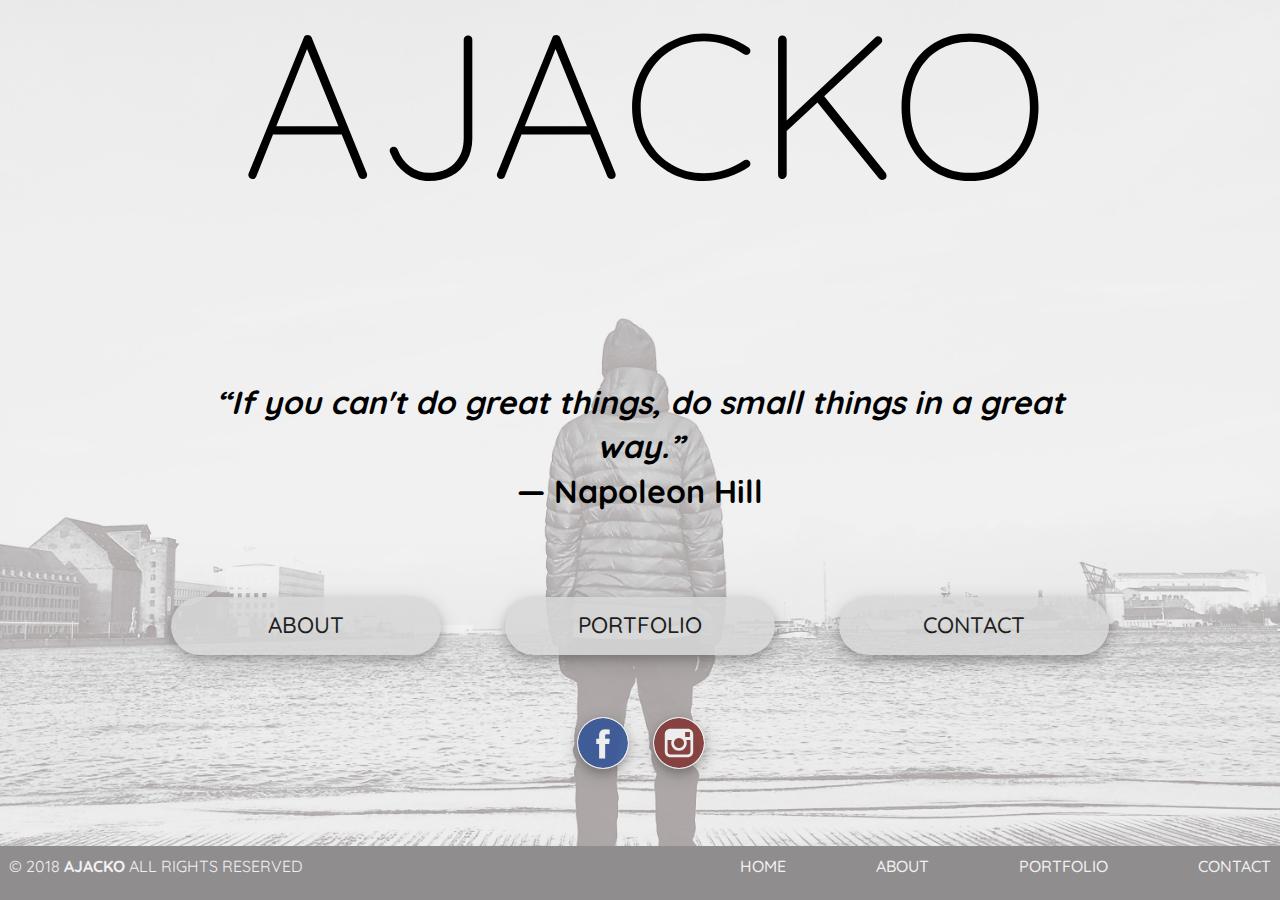
<file: index.html>
<!doctype html>
<html>
<head>
<meta charset="UTF-8">
<meta name="viewport" content="width=device-width, initial-scale=1">
<link rel="stylesheet" href="main.css">
<link href="https://fonts.googleapis.com/css?family=Quicksand:300,400,500,700&amp;subset=latin-ext,vietnamese" rel="stylesheet">
<title>AJACKO - Jacek Roman Józefowicz</title>
<!-- Global site tag (gtag.js) - Google Analytics -->
<script async src="https://www.googletagmanager.com/gtag/js?id=UA-130895735-1"></script>
<script>
  window.dataLayer = window.dataLayer || [];
  function gtag(){dataLayer.push(arguments);}
  gtag('js', new Date());

  gtag('config', 'UA-130895735-1');
</script>
<link rel="apple-touch-icon" sizes="57x57" href="favicon/apple-icon-57x57.png">
<link rel="apple-touch-icon" sizes="60x60" href="favicon/apple-icon-60x60.png">
<link rel="apple-touch-icon" sizes="72x72" href="favicon/apple-icon-72x72.png">
<link rel="apple-touch-icon" sizes="76x76" href="favicon/apple-icon-76x76.png">
<link rel="apple-touch-icon" sizes="114x114" href="favicon/apple-icon-114x114.png">
<link rel="apple-touch-icon" sizes="120x120" href="favicon/apple-icon-120x120.png">
<link rel="apple-touch-icon" sizes="144x144" href="favicon/apple-icon-144x144.png">
<link rel="apple-touch-icon" sizes="152x152" href="favicon/apple-icon-152x152.png">
<link rel="apple-touch-icon" sizes="180x180" href="favicon/apple-icon-180x180.png">
<link rel="icon" type="image/png" sizes="192x192"  href="favicon/android-icon-192x192.png">
<link rel="icon" type="image/png" sizes="32x32" href="favicon/favicon-32x32.png">
<link rel="icon" type="image/png" sizes="96x96" href="favicon/favicon-96x96.png">
<link rel="icon" type="image/png" sizes="16x16" href="favicon/favicon-16x16.png">
<link rel="manifest" href="favicon/manifest.json">
<meta name="msapplication-TileColor" content="#ffffff">
<meta name="msapplication-TileImage" content="favicon/ms-icon-144x144.png">
<meta name="theme-color" content="#ffffff">
</head>

<body>
<div class="container1">
  <div class="header"> <a href="index.html" class="img"><img src="Photos/logo.svg" alt="logo" /></a> </div>
  <div class="article">
	  <h1><cite><q>If you can't do great things, do small things in a great way.</q></cite><br>
― Napoleon Hill</h1>
  </div>
  <div class="menu">
    <ul>
      <li> <a href="about.html" class="button1">About</a> </li>
      <li> <a href="portfolio.html" class="button2">Portfolio</a> </li>
      <li> <a href="contact.html" class="button3">Contact</a> </li>
    </ul>
  </div>
  <div class="section"> <a href="https://www.facebook.com/jrf0912" class="buttonfb"><img src="Icons/facebook-logo-button.svg" alt="fb"/></a> <a href="https://www.instagram.com/jacek_jozefowicz/" class="buttoninst"><img src="Icons/instagram-logo.svg" alt="fb"/></a> </div>
  <div class="footer">
    <div class="text">
      <p>&copy; 2018 <b>AJACKO</b> All Rights Reserved</p>
    </div>
    <div class="menufooter">
      <ul>
        <li> <a href="index.html" class="button1">Home</a> </li>
        <li> <a href="about.html" class="button2">About</a> </li>
        <li> <a href="portfolio.html" class="button3">Portfolio</a> </li>
        <li> <a href="contact.html" class="button4">Contact</a> </li>
      </ul>
    </div>
  </div>
</div>
</body>
</html>
</file>
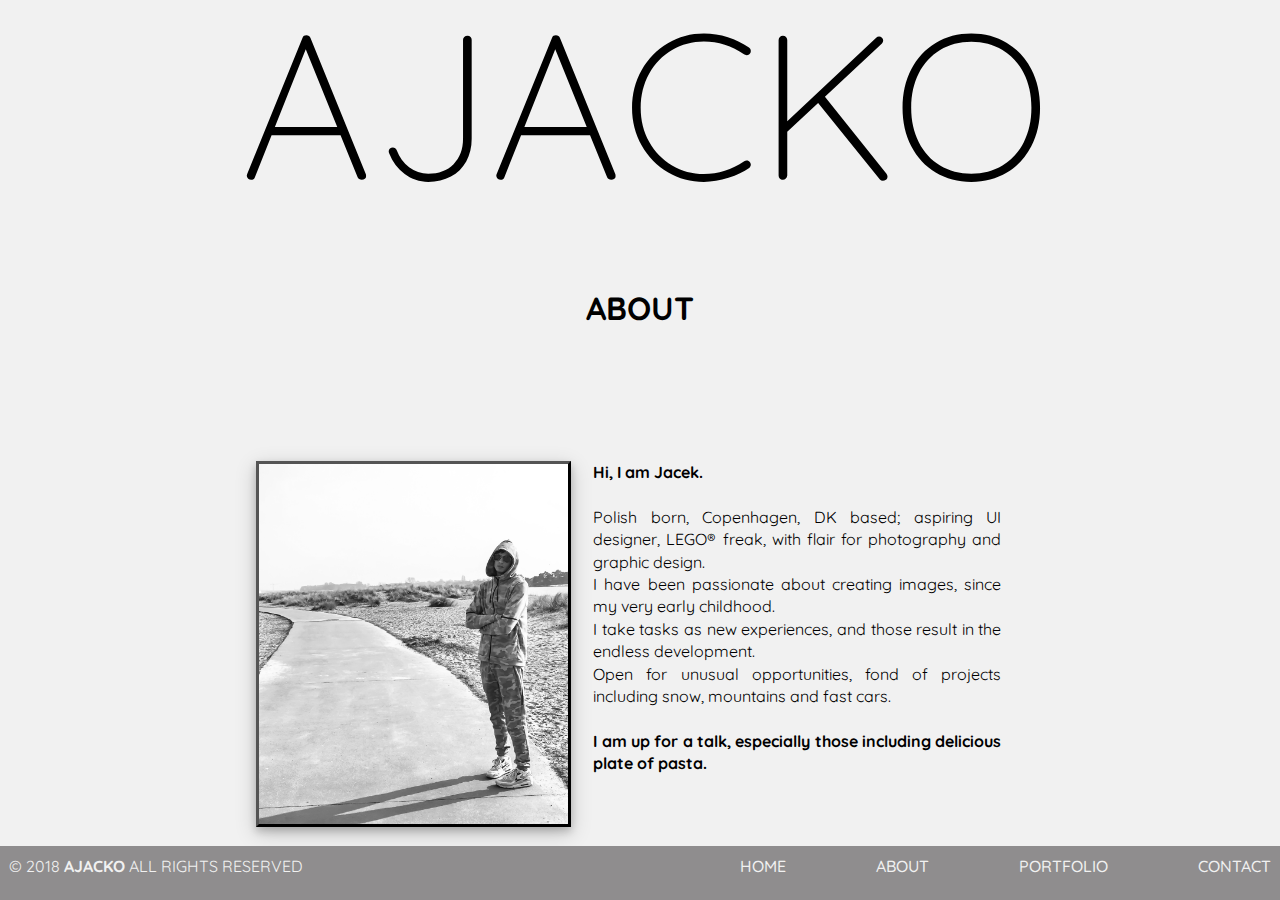
<file: about.html>
<!doctype html>
<html>
<head>
<meta charset="UTF-8">
<meta name="viewport" content="width=device-width, initial-scale=1">
<link rel="stylesheet" href="main.css">
<link href="https://fonts.googleapis.com/css?family=Quicksand:300,400,500,700&amp;subset=latin-ext,vietnamese" rel="stylesheet">
<title>AJACKO - About</title>
<!-- Global site tag (gtag.js) - Google Analytics -->
<script async src="https://www.googletagmanager.com/gtag/js?id=UA-130895735-1"></script>
<script>
  window.dataLayer = window.dataLayer || [];
  function gtag(){dataLayer.push(arguments);}
  gtag('js', new Date());

  gtag('config', 'UA-130895735-1');
</script>
<link rel="apple-touch-icon" sizes="57x57" href="favicon/apple-icon-57x57.png">
<link rel="apple-touch-icon" sizes="60x60" href="favicon/apple-icon-60x60.png">
<link rel="apple-touch-icon" sizes="72x72" href="favicon/apple-icon-72x72.png">
<link rel="apple-touch-icon" sizes="76x76" href="favicon/apple-icon-76x76.png">
<link rel="apple-touch-icon" sizes="114x114" href="favicon/apple-icon-114x114.png">
<link rel="apple-touch-icon" sizes="120x120" href="favicon/apple-icon-120x120.png">
<link rel="apple-touch-icon" sizes="144x144" href="favicon/apple-icon-144x144.png">
<link rel="apple-touch-icon" sizes="152x152" href="favicon/apple-icon-152x152.png">
<link rel="apple-touch-icon" sizes="180x180" href="favicon/apple-icon-180x180.png">
<link rel="icon" type="image/png" sizes="192x192"  href="favicon/android-icon-192x192.png">
<link rel="icon" type="image/png" sizes="32x32" href="favicon/favicon-32x32.png">
<link rel="icon" type="image/png" sizes="96x96" href="favicon/favicon-96x96.png">
<link rel="icon" type="image/png" sizes="16x16" href="favicon/favicon-16x16.png">
<link rel="manifest" href="favicon/manifest.json">
<meta name="msapplication-TileColor" content="#ffffff">
<meta name="msapplication-TileImage" content="favicon/ms-icon-144x144.png">
<meta name="theme-color" content="#ffffff">
</head>

<body>
<div class="container3">
  <div class="header"> <a href="index.html" class="img"><img src="Photos/logo.svg" alt="logo" /></a> </div>
  <div class="about">
	<img src="Photos/avatar.jpg" alt="avatar" />
    <h1>About</h1>
    <p><b>Hi, I am Jacek.</b><br>

Polish born, Copenhagen, DK based; aspiring UI designer, LEGO&reg; freak, with flair for photography and graphic design. <br>

I have been passionate about creating images, since my very early childhood. <br>

I take tasks as new experiences, and those result in the endless development.<br>

Open for unusual opportunities, fond of projects including snow, mountains and fast cars. <br><br>

<b>I am up for a talk, especially those including delicious plate of pasta.</b></p>
  </div>
  <div class="footer">
    <div class="text">
      <p>&copy; 2018 <b>AJACKO</b> All Rights Reserved</p>
    </div>
    <div class="menufooter">
      <ul>
        <li> <a href="index.html" class="button1">Home</a> </li>
        <li> <a href="about.html" class="button2">About</a> </li>
        <li> <a href="portfolio.html" class="button3">Portfolio</a> </li>
        <li> <a href="contact.html" class="button4">Contact</a> </li>
      </ul>
    </div>
  </div>
</div>
</body>
</html>
</file>
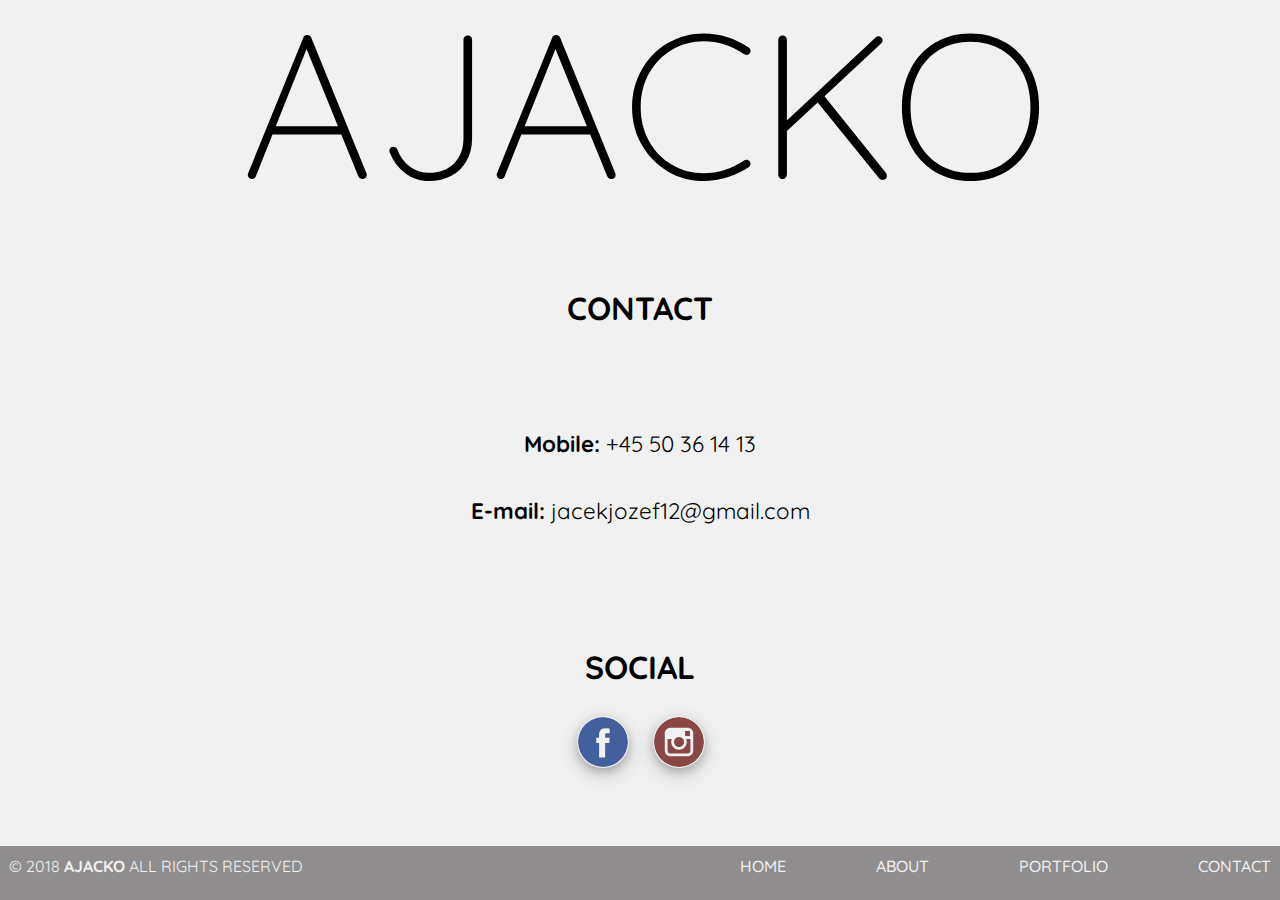
<file: contact.html>
<!doctype html>
<html>
<head>
<meta charset="UTF-8">
<meta name="viewport" content="width=device-width, initial-scale=1">
<link rel="stylesheet" href="main.css">
<link href="https://fonts.googleapis.com/css?family=Quicksand:300,400,500,700&amp;subset=latin-ext,vietnamese" rel="stylesheet">
<title>AJACKO - Contact</title>
<!-- Global site tag (gtag.js) - Google Analytics -->
<script async src="https://www.googletagmanager.com/gtag/js?id=UA-130895735-1"></script>
<script>
  window.dataLayer = window.dataLayer || [];
  function gtag(){dataLayer.push(arguments);}
  gtag('js', new Date());

  gtag('config', 'UA-130895735-1');
</script>
<link rel="apple-touch-icon" sizes="57x57" href="favicon/apple-icon-57x57.png">
<link rel="apple-touch-icon" sizes="60x60" href="favicon/apple-icon-60x60.png">
<link rel="apple-touch-icon" sizes="72x72" href="favicon/apple-icon-72x72.png">
<link rel="apple-touch-icon" sizes="76x76" href="favicon/apple-icon-76x76.png">
<link rel="apple-touch-icon" sizes="114x114" href="favicon/apple-icon-114x114.png">
<link rel="apple-touch-icon" sizes="120x120" href="favicon/apple-icon-120x120.png">
<link rel="apple-touch-icon" sizes="144x144" href="favicon/apple-icon-144x144.png">
<link rel="apple-touch-icon" sizes="152x152" href="favicon/apple-icon-152x152.png">
<link rel="apple-touch-icon" sizes="180x180" href="favicon/apple-icon-180x180.png">
<link rel="icon" type="image/png" sizes="192x192"  href="favicon/android-icon-192x192.png">
<link rel="icon" type="image/png" sizes="32x32" href="favicon/favicon-32x32.png">
<link rel="icon" type="image/png" sizes="96x96" href="favicon/favicon-96x96.png">
<link rel="icon" type="image/png" sizes="16x16" href="favicon/favicon-16x16.png">
<link rel="manifest" href="favicon/manifest.json">
<meta name="msapplication-TileColor" content="#ffffff">
<meta name="msapplication-TileImage" content="favicon/ms-icon-144x144.png">
<meta name="theme-color" content="#ffffff">
</head>

<body>
<div class="container2">
  <div class="header"> <a href="index.html" class="img"><img src="Photos/logo.svg" alt="logo" /></a> </div>
  <div class="contact">
    <h1>Contact</h1>
	 <div class="contactp">
    <p><b>Mobile:</b> +45 50 36 14 13</p>
	<p><b>E-mail:</b> jacekjozef12@gmail.com</p>
	  </div>
	<h2>Social</h2>
  </div>
  <div class="section"> <a href="https://www.facebook.com/jrf0912" class="buttonfb"><img src="Icons/facebook-logo-button.svg" alt="fb"/></a> <a href="https://www.instagram.com/jacek_jozefowicz/" class="buttoninst"><img src="Icons/instagram-logo.svg" alt="fb"/></a> </div>
  <div class="footer">
    <div class="text">
      <p>&copy; 2018 <b>AJACKO</b> All Rights Reserved</p>
    </div>
    <div class="menufooter">
      <ul>
        <li> <a href="index.html" class="button1">Home</a> </li>
        <li> <a href="about.html" class="button2">About</a> </li>
        <li> <a href="portfolio.html" class="button3">Portfolio</a> </li>
        <li> <a href="contact.html" class="button4">Contact</a> </li>
      </ul>
    </div>
  </div>
</div>
</body>
</html>
</file>
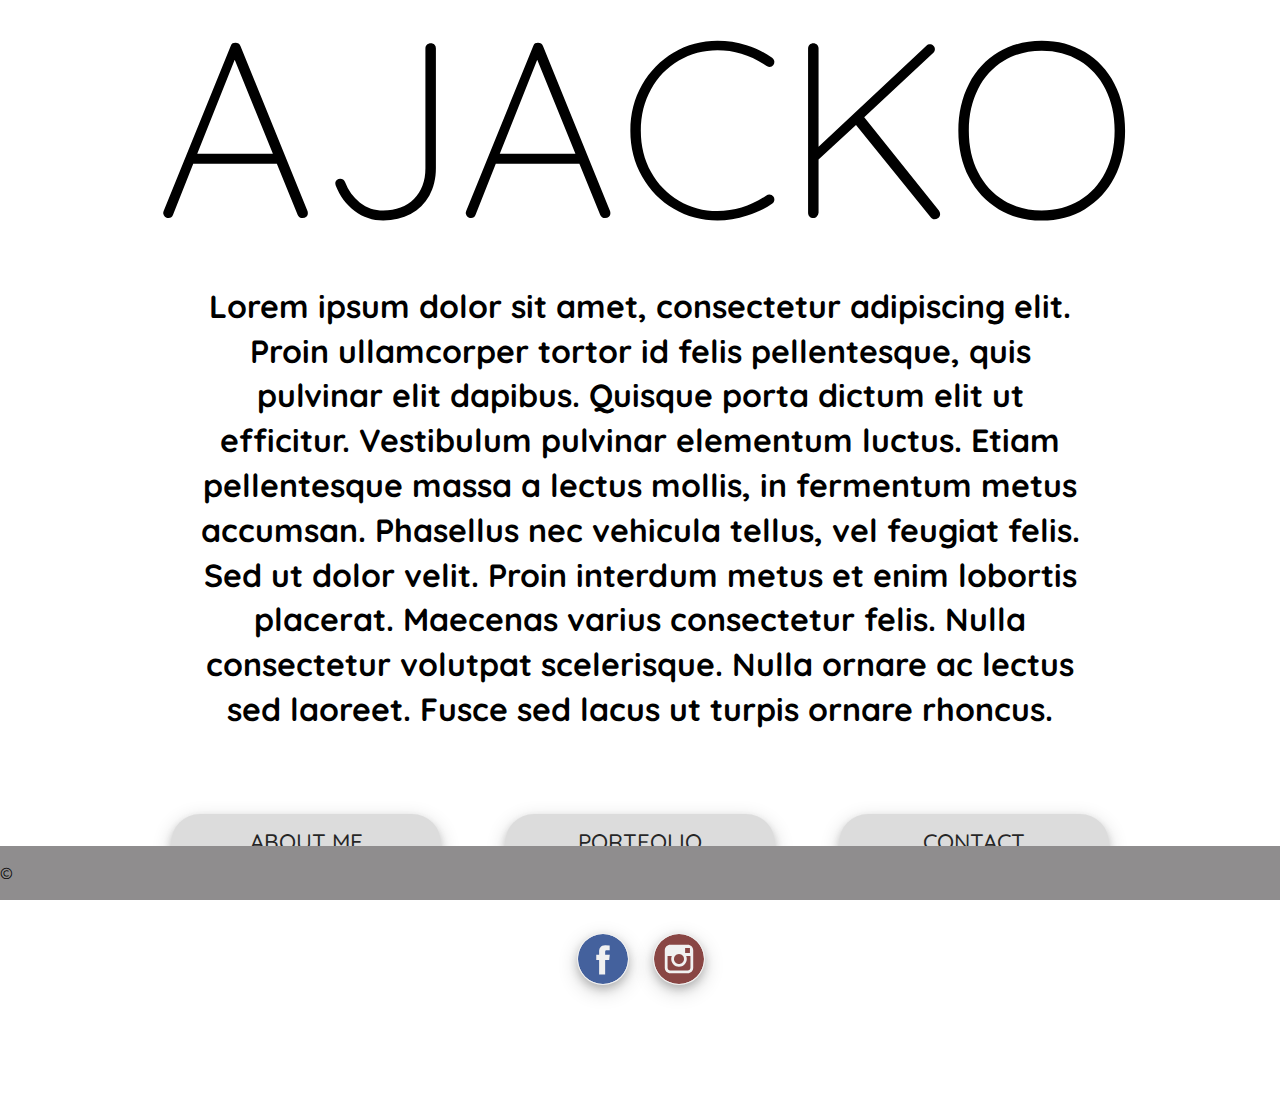
<file: home.html>
<!doctype html>
<html>
<head>
<meta charset="UTF-8">
<meta name="viewport" content="width=device-width, initial-scale=1">
<link rel="stylesheet" href="main.css">
<link href="https://fonts.googleapis.com/css?family=Quicksand:300,400,500,700&amp;subset=latin-ext,vietnamese" rel="stylesheet">
<title>AJACKO - Jacek Roman Józefowicz</title>
</head>

<body>
<div class="header">
	<a href="#" class="img"><img src="Photos/logo.svg" alt="logo" /></a>
</div>
<div class="article">
  <h1>Lorem ipsum dolor sit amet, consectetur adipiscing elit. Proin ullamcorper tortor id felis pellentesque, quis pulvinar elit dapibus. Quisque porta dictum elit ut efficitur. Vestibulum pulvinar elementum luctus. Etiam pellentesque massa a lectus mollis, in fermentum metus accumsan. Phasellus nec vehicula tellus, vel feugiat felis. Sed ut dolor velit. Proin interdum metus et enim lobortis placerat. Maecenas varius consectetur felis. Nulla consectetur volutpat scelerisque. Nulla ornare ac lectus sed laoreet. Fusce sed lacus ut turpis ornare rhoncus.</h1>
</div>
<div class="menu">
  <ul>
    <li> <a href="#" class="button1">About me</a> </li>
    <li> <a href="#" class="button2">Portfolio</a> </li>
	<li> <a href="#" class="button3">Contact</a> </li>
  </ul>	
</div>
<div class="section">
	<a href="#fb" class="buttonfb"><img src="Icons/facebook-logo-button.svg" alt="fb"/></a>
	<a href="#inst" class="buttoninst"><img src="Icons/instagram-logo.svg" alt="fb"/></a>
</div>
<div class="footer">
  <p>&copy;</p>
</div>
</body>
</html>
</file>
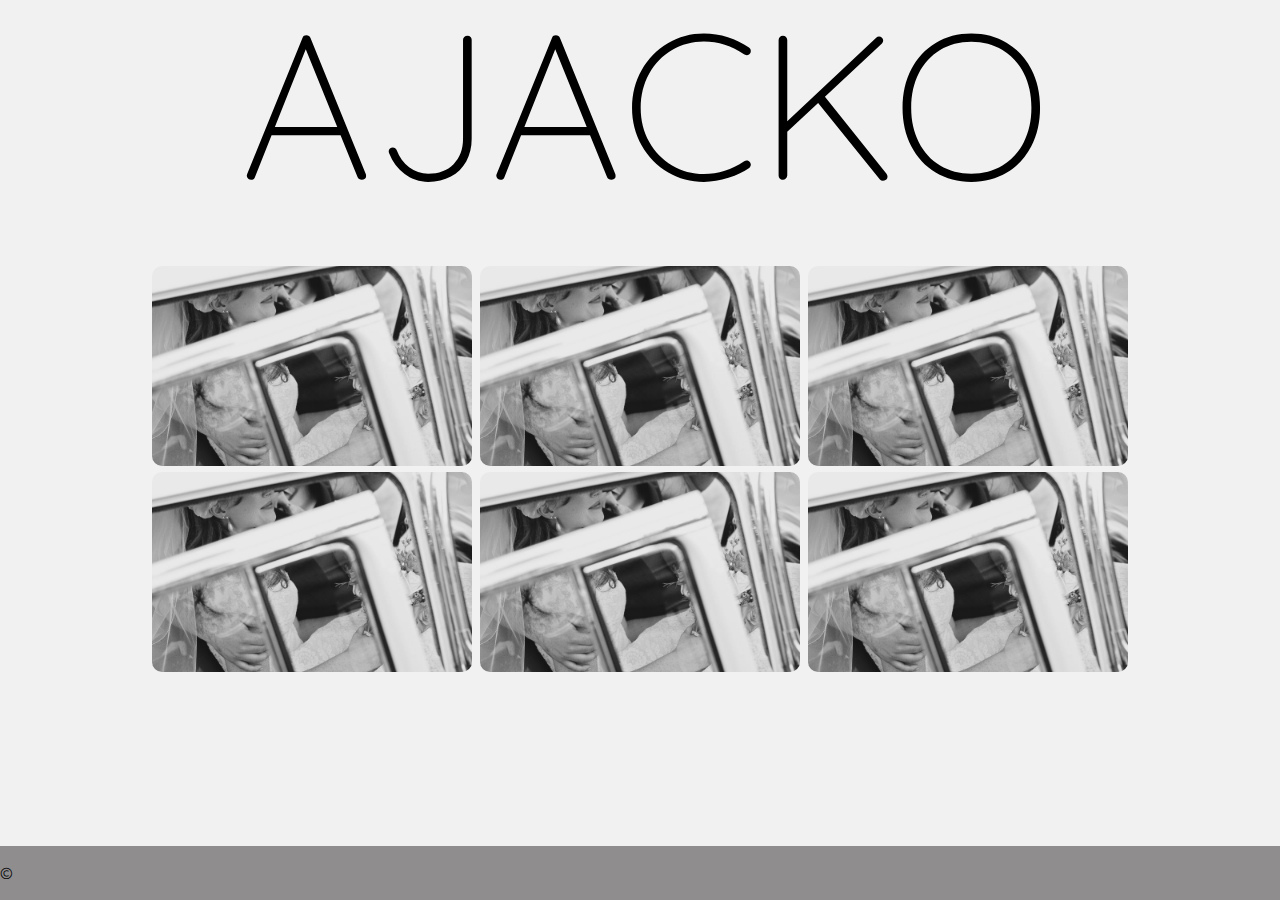
<file: photos1.html>
<!doctype html>
<html>
<head>
<meta charset="UTF-8">
<meta name="viewport" content="width=device-width, initial-scale=1">
<link rel="stylesheet" href="main.css">
<link href="https://fonts.googleapis.com/css?family=Quicksand:300,400,500,700&amp;subset=latin-ext,vietnamese" rel="stylesheet">
<title>AJACKO - Gallery</title>
</head>

<body>
<div class="container5">
  <div class="header"> <a href="index.html" class="img"><img src="Photos/logo.svg" alt="logo" /></a> </div>
  <div class="row">
   <div class="column">
	<a href="#" class="p1"><img src="Photos/wedding.jpg" alt="p1" /></a>
    <a href="#" class="p2"><img src="Photos/wedding.jpg" alt="p2" /></a>
   </div>
	<div class="column">
    <a href="#" class="p3"><img src="Photos/wedding.jpg" alt="p3" /></a>
    <a href="#" class="p4"><img src="Photos/wedding.jpg" alt="p4" /></a>
   </div>
	<div class="column">
    <a href="#" class="p5"><img src="Photos/wedding.jpg" alt="p5" /></a>
    <a href="#" class="p6"><img src="Photos/wedding.jpg" alt="p6" /></a>
   </div> 
  </div>
  <div class="footer">
    <p>&copy;</p>
  </div>
</div>
</body>
</html>
</file>
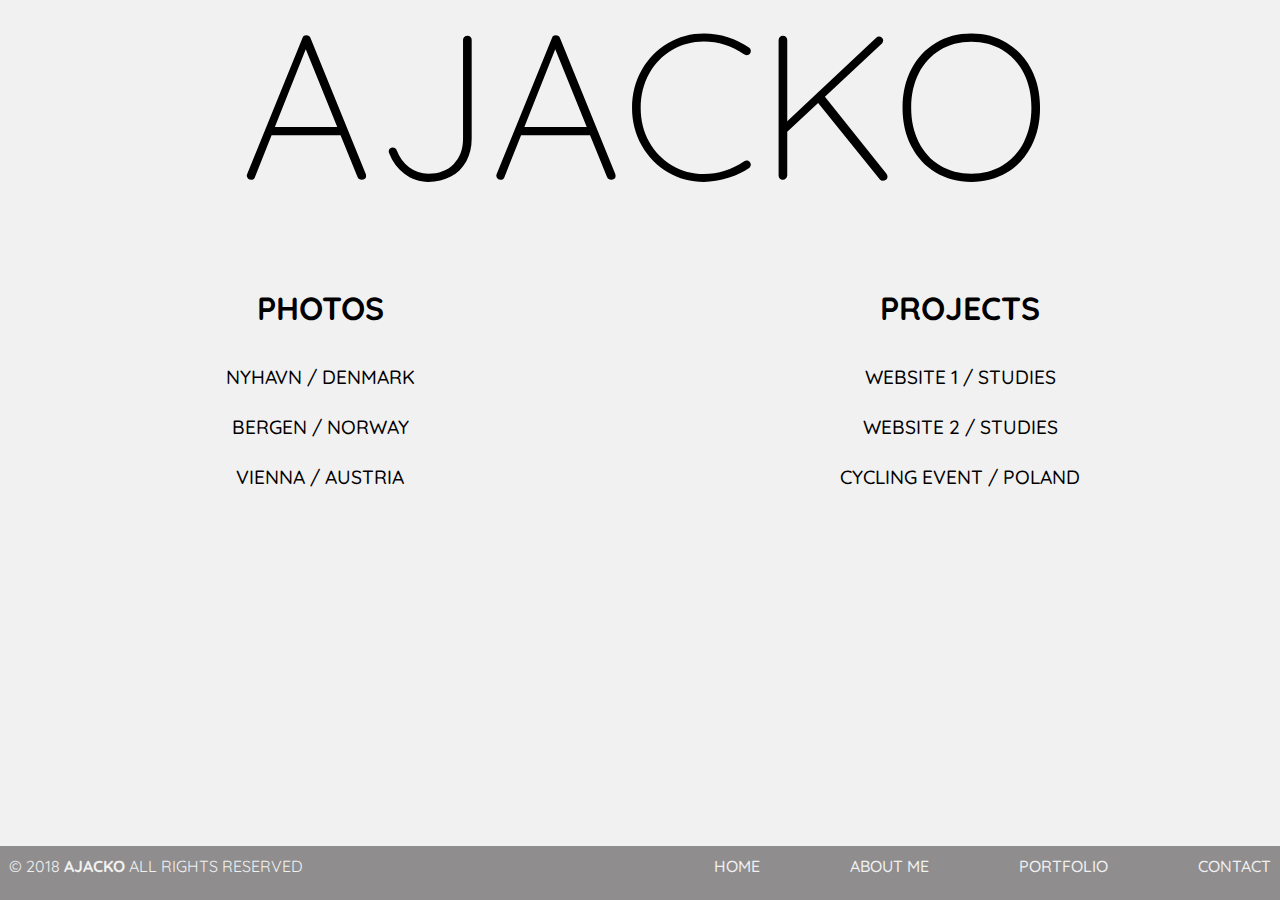
<file: portfolio.html>
<!doctype html>
<html>
<head>
<meta charset="UTF-8">
<meta name="viewport" content="width=device-width, initial-scale=1">
<link rel="stylesheet" href="main.css">
<link href="https://fonts.googleapis.com/css?family=Quicksand:300,400,500,700&amp;subset=latin-ext,vietnamese" rel="stylesheet">
<title>AJACKO - Portfolio</title>
<!-- Global site tag (gtag.js) - Google Analytics -->
<script async src="https://www.googletagmanager.com/gtag/js?id=UA-130895735-1"></script>
<script>
  window.dataLayer = window.dataLayer || [];
  function gtag(){dataLayer.push(arguments);}
  gtag('js', new Date());

  gtag('config', 'UA-130895735-1');
</script>
<link rel="apple-touch-icon" sizes="57x57" href="favicon/apple-icon-57x57.png">
<link rel="apple-touch-icon" sizes="60x60" href="favicon/apple-icon-60x60.png">
<link rel="apple-touch-icon" sizes="72x72" href="favicon/apple-icon-72x72.png">
<link rel="apple-touch-icon" sizes="76x76" href="favicon/apple-icon-76x76.png">
<link rel="apple-touch-icon" sizes="114x114" href="favicon/apple-icon-114x114.png">
<link rel="apple-touch-icon" sizes="120x120" href="favicon/apple-icon-120x120.png">
<link rel="apple-touch-icon" sizes="144x144" href="favicon/apple-icon-144x144.png">
<link rel="apple-touch-icon" sizes="152x152" href="favicon/apple-icon-152x152.png">
<link rel="apple-touch-icon" sizes="180x180" href="favicon/apple-icon-180x180.png">
<link rel="icon" type="image/png" sizes="192x192"  href="favicon/android-icon-192x192.png">
<link rel="icon" type="image/png" sizes="32x32" href="favicon/favicon-32x32.png">
<link rel="icon" type="image/png" sizes="96x96" href="favicon/favicon-96x96.png">
<link rel="icon" type="image/png" sizes="16x16" href="favicon/favicon-16x16.png">
<link rel="manifest" href="favicon/manifest.json">
<meta name="msapplication-TileColor" content="#ffffff">
<meta name="msapplication-TileImage" content="favicon/ms-icon-144x144.png">
<meta name="theme-color" content="#ffffff">
</head>

<body>
<div class="container4">
  <div class="header"> <a href="index.html" class="img"><img src="Photos/logo.svg" alt="logo" /></a> </div>
  <div class="portfolio">
    <div class="photos">
      <h1>Photos</h1>
      <ul>
        <li> <a href="gallery1.html" class="button1">Nyhavn / Denmark</a> </li>
        <li> <a href="gallery2.html" class="button2">Bergen / Norway</a> </li>
		<li> <a href="gallery3.html" class="button3">Vienna / Austria</a> </li> 
      </ul>
    </div>
    <div class="projects">
      <h1>Projects</h1>
      <ul>
        <li> <a href="http://ajacko.com/project2/" class="button1">Website 1 / Studies</a> </li>
        <li> <a href="http://ajacko.com/project3part2/" class="button2">Website 2 / Studies</a> </li>
        <li> <a href="skievent.html" class="button3">Cycling Event / Poland</a> </li>
      </ul>
    </div>
  </div>
  <div class="footer">
    <div class="text">
      <p>&copy; 2018 <b>AJACKO</b> All Rights Reserved</p>
    </div>
    <div class="menufooter">
      <ul>
        <li> <a href="index.html" class="button1">Home</a> </li>
        <li> <a href="about.html" class="button2">About me</a> </li>
        <li> <a href="portfolio.html" class="button3">Portfolio</a> </li>
        <li> <a href="contact.html" class="button4">Contact</a> </li>
      </ul>
    </div>
  </div>
</div>
</body>
</html>
</file>
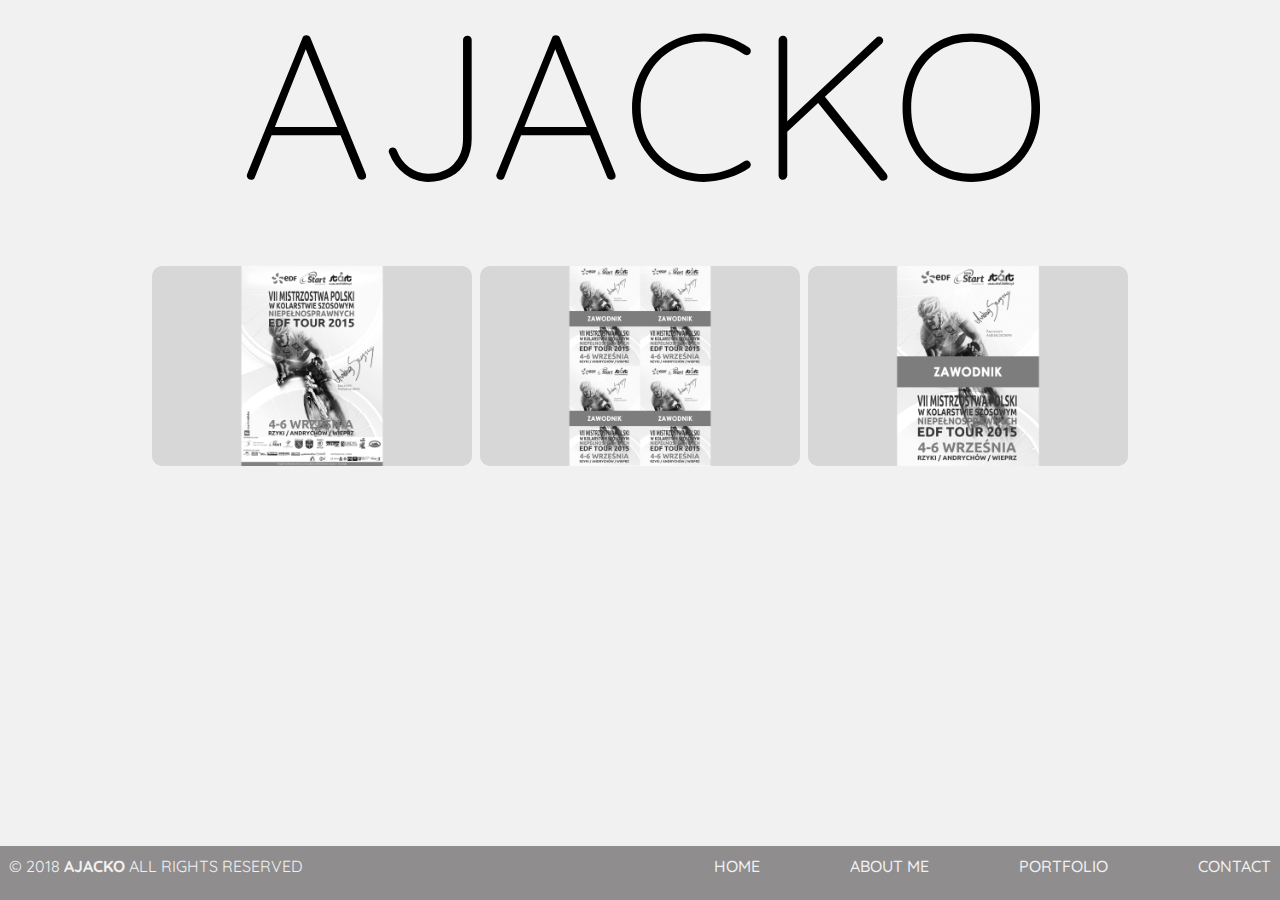
<file: skievent.html>
<!doctype html>
<html>
<head>
<meta charset="UTF-8">
<meta name="viewport" content="width=device-width, initial-scale=1">
<link rel="stylesheet" href="main.css">
<link href="https://fonts.googleapis.com/css?family=Quicksand:300,400,500,700&amp;subset=latin-ext,vietnamese" rel="stylesheet">
<title>AJACKO - Gallery</title>
<link rel="apple-touch-icon" sizes="57x57" href="favicon/apple-icon-57x57.png">
<link rel="apple-touch-icon" sizes="60x60" href="favicon/apple-icon-60x60.png">
<link rel="apple-touch-icon" sizes="72x72" href="favicon/apple-icon-72x72.png">
<link rel="apple-touch-icon" sizes="76x76" href="favicon/apple-icon-76x76.png">
<link rel="apple-touch-icon" sizes="114x114" href="favicon/apple-icon-114x114.png">
<link rel="apple-touch-icon" sizes="120x120" href="favicon/apple-icon-120x120.png">
<link rel="apple-touch-icon" sizes="144x144" href="favicon/apple-icon-144x144.png">
<link rel="apple-touch-icon" sizes="152x152" href="favicon/apple-icon-152x152.png">
<link rel="apple-touch-icon" sizes="180x180" href="favicon/apple-icon-180x180.png">
<link rel="icon" type="image/png" sizes="192x192"  href="favicon/android-icon-192x192.png">
<link rel="icon" type="image/png" sizes="32x32" href="favicon/favicon-32x32.png">
<link rel="icon" type="image/png" sizes="96x96" href="favicon/favicon-96x96.png">
<link rel="icon" type="image/png" sizes="16x16" href="favicon/favicon-16x16.png">
<link rel="manifest" href="favicon/manifest.json">
<meta name="msapplication-TileColor" content="#ffffff">
<meta name="msapplication-TileImage" content="favicon/ms-icon-144x144.png">
<meta name="theme-color" content="#ffffff">
</head>

<body>
<div class="container5">
  <div class="header"> <a href="index.html" class="img"><img src="Photos/logo.svg" alt="logo" /></a> </div>
  <div class="row">
   <div class="column">
	<a href="#" class="p1"><img src="Skievent/se1.jpg" alt="p1" /></a>
   </div>
	<div class="column">
    <a href="#" class="p3"><img src="Skievent/se2.jpg" alt="p3" /></a>
   </div>
	<div class="column">
    <a href="#" class="p5"><img src="Skievent/se3.jpg" alt="p5" /></a>
   </div> 
  </div>
  <div class="footer">
    <div class="text">
      <p>&copy; 2018 <b>AJACKO</b> All Rights Reserved</p>
    </div>
    <div class="menufooter">
      <ul>
        <li> <a href="index.html" class="button1">Home</a> </li>
        <li> <a href="about.html" class="button2">About me</a> </li>
        <li> <a href="portfolio.html" class="button3">Portfolio</a> </li>
        <li> <a href="contact.html" class="button4">Contact</a> </li>
      </ul>
    </div>
  </div>
</div>
</body>
</html>
</file>
<file: main.css>
@charset "UTF-8";
/* CSS Document */

html {
	font-family: 'Quicksand', sans-serif;
    box-sizing: border-box;
}

body {
	margin: 0;
	padding: 0;
	line-height: 1.4;
}

img{
  	max-width: 100%;
  	height: auto;
  	width: auto;
}

.container1 {
	display: grid;
	width: 100vw;
	height: 100vh;
	background: url("Background/IMG_5201.JPG");
	background-color: #f1f1f1;
	background-position: center;
  	background-repeat: no-repeat;
  	background-size: cover;
	grid-template-areas: 'header'
		'article'
		'nav'
		'section'
		'footer';
}

.container2 {
	display: grid;
	width: 100vw;
	height: 100vh;
	background-color: #f1f1f1;
	background-position: center;
  	background-repeat: no-repeat;
  	background-size: cover;
	grid-template-areas: 'header'
		'contact'
		'section'
		'footer';
}

.container3 {
	display: grid;
	width: 100vw;
	height: 100vh;
	background-color: #f1f1f1;
	background-position: center;
  	background-repeat: no-repeat;
  	background-size: cover;
	grid-template-areas: 'header'
		'about'
		'footer';
}

.container4 {
	display: grid;
	width: 100vw;
	height: 100vh;
	background-color: #f1f1f1;
	background-position: center;
  	background-repeat: no-repeat;
  	background-size: cover;
	grid-template-areas: 'header'
		'portfolio'
		'footer';
}

.container5 {
	display: grid;
	width: 100vw;
	height: 100vh;
	background-color: #f1f1f1;
	background-position: center;
  	background-repeat: no-repeat;
  	background-size: cover;
	grid-template-areas: 'header'
		'photos'
		'footer';
}


.header {
	display: block;
	grid-area: header;
	text-align: center;
	min-height: 24vh;
}

.header img {
	height: 80%;
	width: 80%;
}

.article {
	display: grid;
	grid-area: article;
	justify-content: center;
	align-content: flex-end;
	margin: 0 15% 0 15%;
	min-height: 30vh;
}
.article h1 {
	font-size: 2em;
	text-align: center;
	color: black;
}

.about {
	display: grid;
	grid-area: about;
	text-align: justify;
	justify-content: center;
	margin: 0 20% 0 20%;
	min-height: 70vh;
	grid-template-areas: 'h1 h1'
		'img p'
}

.about h1 {
	display: grid;
	grid-area: h1;
	justify-content: center;
	font-size: 2em;
	min-height: 10vh;
	text-transform: uppercase;
}

.about img {
	display: grid;
	justify-content: center;
	align-content: center;
	grid-area: img;
	max-height: 50%;
	max-width: 100%;
	border: outset;
	border-color: black;
	box-shadow: 0 4px 8px 0 rgba(0, 0, 0, 0.2), 0 6px 20px 0 rgba(0, 0, 0, 0.19);
	min-height: 40vh;
}

.about p {
	display: grid;
	justify-content: flex-start;
	align-content: flex-start;
	text-align: justify;
	grid-area: p;
	margin: 0 5%;
	font-size: 1em;
	min-height: 40vh;
}

.contact {
	display: grid;
	grid-area: contact;
	text-align: center;
	justify-content: center;
	align-content: space-between;
	margin: 0 20% 0 20%;
	min-height: 50vh;
}

.contactp {
	align-content: center;
	min-height: 20vh;
}

.contact h1 {
	font-size: 2em;
	min-height: 5vh;
	text-transform: uppercase;
}

.contact p {
	font-size: 1.4em;
	min-height: 5vh;
}

.contact h2 {
	font-size: 2em;
	min-height: 5vh;
	text-transform: uppercase;
}

.portfolio {
	display: grid;
	grid-area: portfolio;
	min-height: 70vh;
	grid-template-areas: 'photos projects';
	grid-column-gap: repeat(2, 50vh);
}

.portfolio h1 {
	font-size: 2em;
	text-transform: uppercase;
}

.photos {
	display: grid;
	justify-content: center;
	align-content: flex-start;
	text-align: center;
	grid-area: photos;
	min-height: 60vh;
	grid-auto-columns: 50vh;
}

.photos ul {
    display: grid;
    justify-content: center;
    padding: 0;
	margin: 0;
    list-style: none;
}

.photos li {
    margin-top: auto;
    margin-bottom: auto;
}

.photos a.button1, .photos a.button2, .photos a.button3 {
	display: block;
    text-decoration: none;
    padding: 0.6em;
    text-align: center;
    color: black;
    text-transform: uppercase;
    font-size: 1.2em;
    font-weight: 500;
}
.photos a.button1:hover, .photos a.button2:hover, .photos a.button3:hover {
    font-weight: 500;
    color: #918d8e;
	opacity: 0.8;
}

.projects {
	display: grid;
	justify-content: center;
	align-content: flex-start;
	text-align: center;
	grid-area: projects;
	min-height: 60vh;
	grid-auto-columns: 50vh;
}

.projects ul {
    display: grid;
    justify-content: center;
    padding: 0;
	margin: 0;
    list-style: none;
}

.projects li {
    margin-top: auto;
    margin-bottom: auto;
}

.projects a.button1, .projects a.button2, .projects a.button3 {
	display: block;
    text-decoration: none;
    padding: 0.6em;
    text-align: center;
    color: black;
    text-transform: uppercase;
    font-size: 1.2em;
    font-weight: 500;
}
.projects a.button1:hover, .projects a.button2:hover, .projects a.button3:hover {
    font-weight: 500;
    color: #918d8e;
	opacity: 0.8;
}

.row {
	display: flex;
	grid-area: photos;
	justify-content: center;
	align-content: center;
	flex-wrap: wrap;
	padding: 0 4px;
	min-height: 70vh;
}

.column {
	flex: 25vw;
	max-width: 25vw;
	padding: 0 4px;
	min-height: 70vh;
}

.column img {
	width: 100vw;
	margin-bottom: 6px;
	border-radius: 10px;
	vertical-align: middle;
}

.row img {
	text-decoration: none;
    display: inline-block;
    transform: scale(1);
    transition-timing-function: ease-out;
    transition-duration: 250ms;
    -webkit-transform: scale(1);
    -webkit-transition-timing-function: ease-out;
    -webkit-transition-duration: 250ms;
    -moz-transform: scale(1);
    -moz-transition-timing-function: ease-out;
    -moz-transition-duration: 250ms;
	-webkit-filter: grayscale(100%);
	-moz-filter: grayscale(100%);
	-o-filter: grayscale(100%);
	-ms-filter: grayscale(100%);
	filter: grayscale(100%);
}

.row img:hover {
	border-radius: 0;
    transform: scale(1.35,1.37);
    transition-timing-function: ease-out;
    transition-duration: 250ms;
    -webkit-transform: scale(1.35,1.37);
    -webkit-transition-timing-function: ease-out;
    -webkit-transition-duration: 250ms;
    -moz-transform: scale(1.35,1.37);
    -moz-transition-timing-function: ease-out;
    -moz-transition-duration: 250ms;
    position: relative;
    z-index: 99;
	-webkit-filter: grayscale(0%);
	-moz-filter: grayscale(0%);
	-o-filter: grayscale(0%);
	-ms-filter: grayscale(0%);
	filter: grayscale(0%);
}

.menu {
    display: grid;
	grid-area: nav;
	min-height: 20vh;
}

.menu ul {
    display: grid;
    justify-content: center;
    grid-gap: 5%;
    padding: 0;
	margin: 0;
    list-style: none;
    grid-template-columns: repeat(3, 30vh);
}

.menu li {
    margin-top: auto;
    margin-bottom: auto;
}
.menu a.button1 {
	display: block;
    background-color: #d7d7d7;
    text-decoration: none;
    padding: 0.6em;
    text-align: center;
    color: black;
    text-transform: uppercase;
    font-size: 1.4em;
    border-radius: 1.5em;
	opacity: 0.85;
    font-weight: 500;
    box-shadow: 0 4px 8px 0 rgba(0, 0, 0, 0.2), 0 6px 20px 0 rgba(0, 0, 0, 0.19);
}
.menu a.button1:hover {
	opacity: 0.75;
    font-weight: 500;
    background-color: #8f8d8e;
    color: #f1f1f1;
    box-shadow: 0 4px 8px 0 rgba(0, 0, 0, 0.2), 0 6px 20px 0 rgba(0, 0, 0, 0.19);
}
.menu a.button2 {
	display: block;
    background-color: #d7d7d7;
    text-decoration: none;
    padding: 0.6em;
    text-align: center;
    color: black;
    text-transform: uppercase;
    font-size: 1.4em;
    border-radius: 1.5em;
	opacity: 0.85;
    font-weight: 500;
    box-shadow: 0 4px 8px 0 rgba(0, 0, 0, 0.2), 0 6px 20px 0 rgba(0, 0, 0, 0.19);
}
.menu a.button2:hover {
	opacity: 0.75;
    font-weight: 500;
    background-color: #8f8d8e;
    color: #f1f1f1;
    box-shadow: 0 4px 8px 0 rgba(0, 0, 0, 0.2), 0 6px 20px 0 rgba(0, 0, 0, 0.19);
}
.menu a.button3 {
	display: block;
    background-color: #d7d7d7;
    text-decoration: none;
    padding: 0.6em;
    text-align: center;
    color: black;
    text-transform: uppercase;
    font-size: 1.4em;
    border-radius: 1.5em;
	opacity: 0.85;
    font-weight: 500;
    box-shadow: 0 4px 8px 0 rgba(0, 0, 0, 0.2), 0 6px 20px 0 rgba(0, 0, 0, 0.19);
}
.menu a.button3:hover {
	opacity: 0.75;
    font-weight: 500;
    background-color: #8f8d8e;
    color: #f1f1f1;
    box-shadow: 0 4px 8px 0 rgba(0, 0, 0, 0.2), 0 6px 20px 0 rgba(0, 0, 0, 0.19);
}

.section {
	display: grid;
	grid-area: section;
	grid-gap: 2%;
	justify-content: center;
	align-content: flex-start;
	grid-template-areas: 'fb inst';
	grid-template-columns: repeat(2, 50px);
	min-height: 20vh;
}

.section a.buttonfb {
	display: block;
	grid-area: fb;
	align-content: flex-start;
}

.section a.buttonfb img {
	border-radius: 50%;
	padding: 1px;
	opacity: 0.95;
	background-color: #f1f1f1;
	box-shadow: 0 4px 8px 0 rgba(0, 0, 0, 0.2), 0 6px 20px 0 rgba(0, 0, 0, 0.19);
}

.section a.buttonfb img:hover {
	opacity: 0.7;
	padding: 1px;
	background-color: #8f8d8e;
    box-shadow: 0 4px 8px 0 rgba(0, 0, 0, 0.2), 0 6px 20px 0 rgba(0, 0, 0, 0.19);
}

.section a.buttoninst {
	display: block;
	grid-area: inst;
	align-content: flex-start;
}

.section a.buttoninst img {
	border-radius: 50%;
	padding: 1px;
	opacity: 0.95;
	background-color: #f1f1f1;
	box-shadow: 0 4px 8px 0 rgba(0, 0, 0, 0.2), 0 6px 20px 0 rgba(0, 0, 0, 0.19);
}

.section a.buttoninst img:hover {
	opacity: 0.7;
	padding: 1px;
	background-color: #8f8d8e;
    box-shadow: 0 4px 8px 0 rgba(0, 0, 0, 0.2), 0 6px 20px 0 rgba(0, 0, 0, 0.19);
}

.footer {
	display: grid;
	position: fixed;
	grid-area: footer;
	bottom: 0;
	text-align: left;
	background: #8f8d8e;
	width: 100vw;
	min-height: 6vh;
	grid-template-areas: 'textp menufooter';
}

.text p {
	display: block;
	grid-area: textp;
	color: #f1f1f1;
	justify-content: flex-start;
	align-content: center;
	font-size: 1em;
	padding: 1vh;
	text-transform: uppercase;
	margin: 0;
	grid-column-gap: 10vh;
}

.menufooter ul {
    display: grid;
	grid-area: menufooter;
    justify-content: flex-end;
	align-content: center;
    padding: 1vh;
	margin: 0;
    list-style: none;
	grid-template-areas: 'b1 b2 b3 b4';
	grid-column-gap: 10vh;
}

.menufooter li {
    margin-top: auto;
    margin-bottom: auto;
}

.menufooter a.button1 {
	display: block;
	grid-area: b1;
    text-decoration: none;
    text-align: center;
    color: #f1f1f1;
    text-transform: uppercase;
    font-size: 1em;
    font-weight: 500;
}

.menufooter a.button2 {
	display: block;
	grid-area: b2;
    text-decoration: none;
    text-align: center;
    color: #f1f1f1;
    text-transform: uppercase;
    font-size: 1em;
    font-weight: 500;
}

.menufooter a.button3 {
	display: block;
	grid-area: b3;
    text-decoration: none;
    text-align: center;
    color: #f1f1f1;
    text-transform: uppercase;
    font-size: 1em;
    font-weight: 500;
}

.menufooter a.button4 {
	display: block;
	grid-area: b4;
    text-decoration: none;
    text-align: center;
    color: #f1f1f1;
    text-transform: uppercase;
    font-size: 1em;
    font-weight: 500;
}

.menufooter a.button1:hover {
    font-weight: 500;
    color: black;
}

.menufooter a.button2:hover {
    font-weight: 500;
    color: black;
}

.menufooter a.button3:hover {
    font-weight: 500;
    color: black;
}

.menufooter a.button4:hover {
    font-weight: 500;
    color: black;
}

@media only screen and (max-width: 2560px) {
	
}

@media only screen and (min-width: 1025px) and (max-width: 2559px) {
	
}

@media only screen and (min-width: 769px) and (max-width: 1024px) {
	body {
		max-width: 100%;
		justify-content: center;
	}
	
	.container2 {
		max-width: 100%;
	}
	
	.portfolio {
		grid-template-columns: repeat(2, 40vh);
		justify-content: space-between;
		margin: 0 5%;
	}
	
	.text p {
		grid-column-gap: 10vh;
		justify-content: flex-start;
	}
	
	.about {
		margin: 0 15%;
	}
	
	.about h1 {
		display: grid;
		min-height: 10vh;
	}
	
	.about p {
		display: grid;
		justify-content: flex-end;
		align-content: flex-start;
		font-size: 0.9em;
		min-height: 50vh;
	}
	
	.about img {
		display: grid;
		justify-content: flex-start;
		align-content: flex-start;
		min-height: 10vh;
	}
	
	.about p {
		font-size: 0.9em;
	}
	
	.menufooter ul {
		grid-column-gap: 6vh;
		justify-content: flex-end;
	}
}

@media only screen and (min-width: 601px) and (max-width: 768px) {
	.container2 {
		max-width: 100%;
	}
	
	.header {
		max-width: 100%;
		justify-content: center;
	}
	
	.menu ul {
		grid-template-columns: repeat(3, 25vh);
		justify-content: center;
	}
	
	.portfolio {
		grid-template-columns: repeat(2, 35vh);
		justify-content: space-between;
		margin: 0 5%;
	}
	
	.footer {
		grid-template-areas: 'textp menufooter'
	}
	
	.text p {
		font-size: 0.9em;
		grid-column-gap: 10vh;
		justify-content: flex-start;
	}
	
	.about {
		margin: 0 10%;
	}
	
	.about h1 {
		display: grid;
		min-height: 10vh;
	}
	
	.about p {
		display: grid;
		justify-content: flex-end;
		align-content: flex-start;
		font-size: 0.9em;
		min-height: 50vh;
	}
	
	.about img {
		display: grid;
		justify-content: flex-start;
		align-content: flex-start;
		min-height: 10vh;
	}
	
	.menufooter ul {
		font-size: 0.9em;
		grid-column-gap: 4vh;
		justify-content: flex-end;
	}
}

@media only screen and (min-width: 480px) and (max-width: 600px) {
	.container2 {
		max-width: 100%;
	}
	
	.header {
		max-width: 100%;
		justify-content: center;
	}
	
	.menu ul {
		grid-template-columns: repeat(3, 23vh);
		justify-content: center;
	}
	
	.footer {
		grid-template-areas: 'textp menufooter'
	}
	
	.portfolio {
		grid-template-columns: repeat(2, 40vh);
		justify-content: center;
	}
	
	.text p {
		font-size: 0.8em;
		grid-column-gap: 20vh;
		justify-content: flex-start;
	}
	
	.about {
		margin: 0 5%;
	}
	
	.about h1 {
		display: grid;
		min-height: 10vh;
	}
	
	.about p {
		display: grid;
		justify-content: flex-end;
		align-content: flex-start;
		font-size: 0.8em;
		min-height: 50vh;
	}
	
	.about img {
		display: grid;
		justify-content: flex-start;
		align-content: flex-start;
		min-height: 10vh;
	}
	
	.menufooter ul {
		font-size: 0.8em;
		grid-column-gap: 4vh;
		justify-content: flex-end;
	}
}

@media only screen and (max-width: 479px) {
	
	.header {
		max-width: 100%;
		justify-content: center;
		min-height: 10vh;
	}
	
	.menu {
		min-height: 10vh;
		align-content: stretch;
	}
	
	.menu ul {
		grid-template-columns: 30vh;
		min-height: 10vh;
		justify-content: center;
		align-content: stretch;
	}
	
	.contact {
		grid-template-columns: 30vh;
		min-height: 40vh;
	}
	
	.contact h1, .contact h2 {
		font-size: 1.5em;
	}
	
	.contact p {
		font-size: 1em;
	}
	
	.article {
		align-content: flex-start;
		min-height: 10vh;
	}
	
	.article h1 {
		font-size: 1em;
		min-height: 10vh;
		justify-content: center;
		align-content: flex-start;
	}
	
	.footer {
		grid-template-areas: 'textp menufooter'
	}
	
	.portfolio {
		grid-template-columns: 20vh;
		grid-template-rows: 40vh;
		justify-content: center;
		align-content: space-between;
		grid-template-areas: 'photos'
			'projects';
		min-height: 70vh;
	}
	
	.portfolio h1 {
		font-size: 1.5em ;
	}
	
	.photos a.button1, .photos a.button2, .photos a.button3 {
		font-size: 1em;
	}
	
	.projects a.button1, .projects a.button2, .projects a.button3 {
		font-size: 1em;
	}
	
	.text p {
		font-size: 0.5em;
		grid-column-gap: 10vh;
		justify-content: flex-start;
	}
	
	.section {
		min-height: 10vh;
		align-content: flex-start;
	}
	
	.buttonfb {
		margin: 1vh 0;
	}
	
	.buttoninst {
		margin: 1vh 0;
	}
	
	.about {
		margin: 0 5%;
		min-height: 60vh;
	}
	
	.about h1 {
		display: grid;
		min-height: 10vh;
		font-size: 1.5em;
	}
	
	.about p {
		display: grid;
		justify-content: flex-end;
		align-content: flex-start;
		font-size: 0.8em;
		min-height: 50vh;
	}
	
	.about img {
		display: grid;
		justify-content: flex-start;
		align-content: flex-start;
		min-height: 10vh;
	}
	
	.footer {
		min-height: 5vh;
	}
	
	.menufooter ul {
		font-size: 0.9em;
		grid-column-gap: 2vh;
		justify-content: flex-end;
	}
}
</file>
